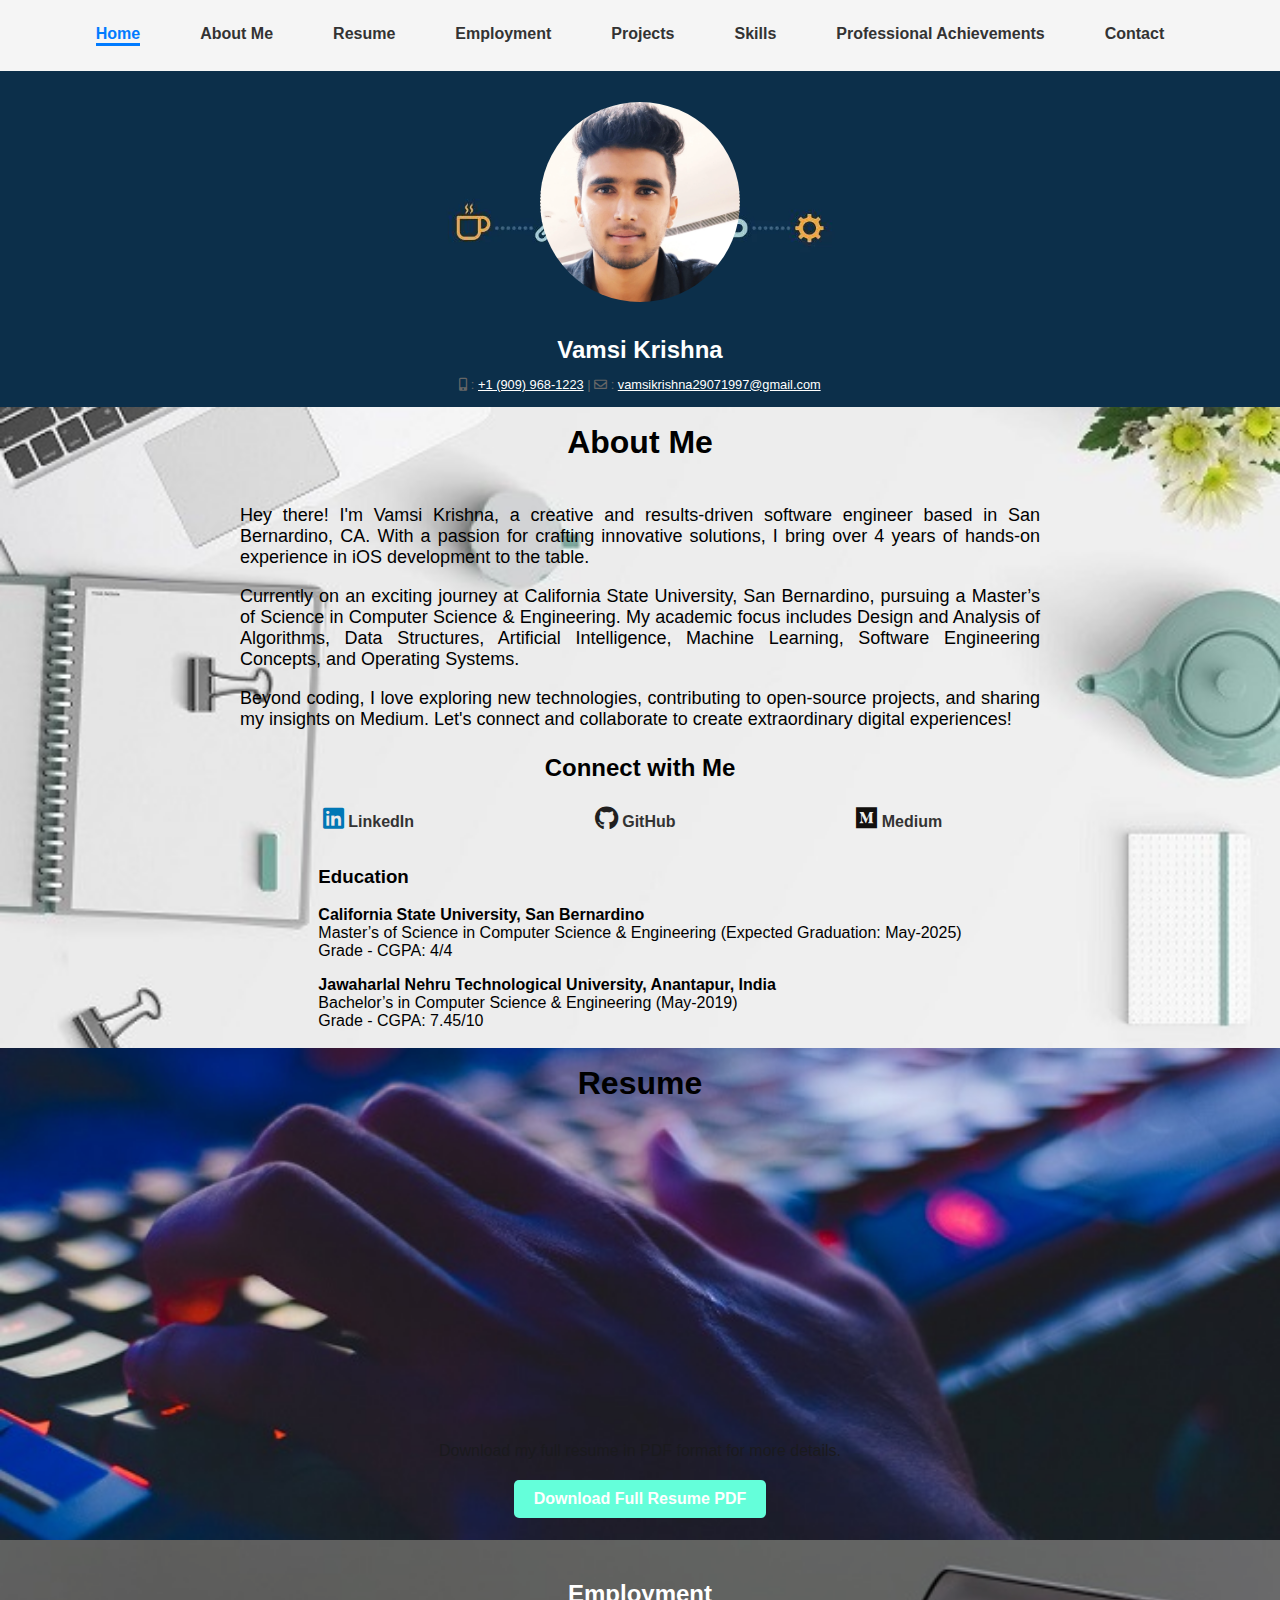
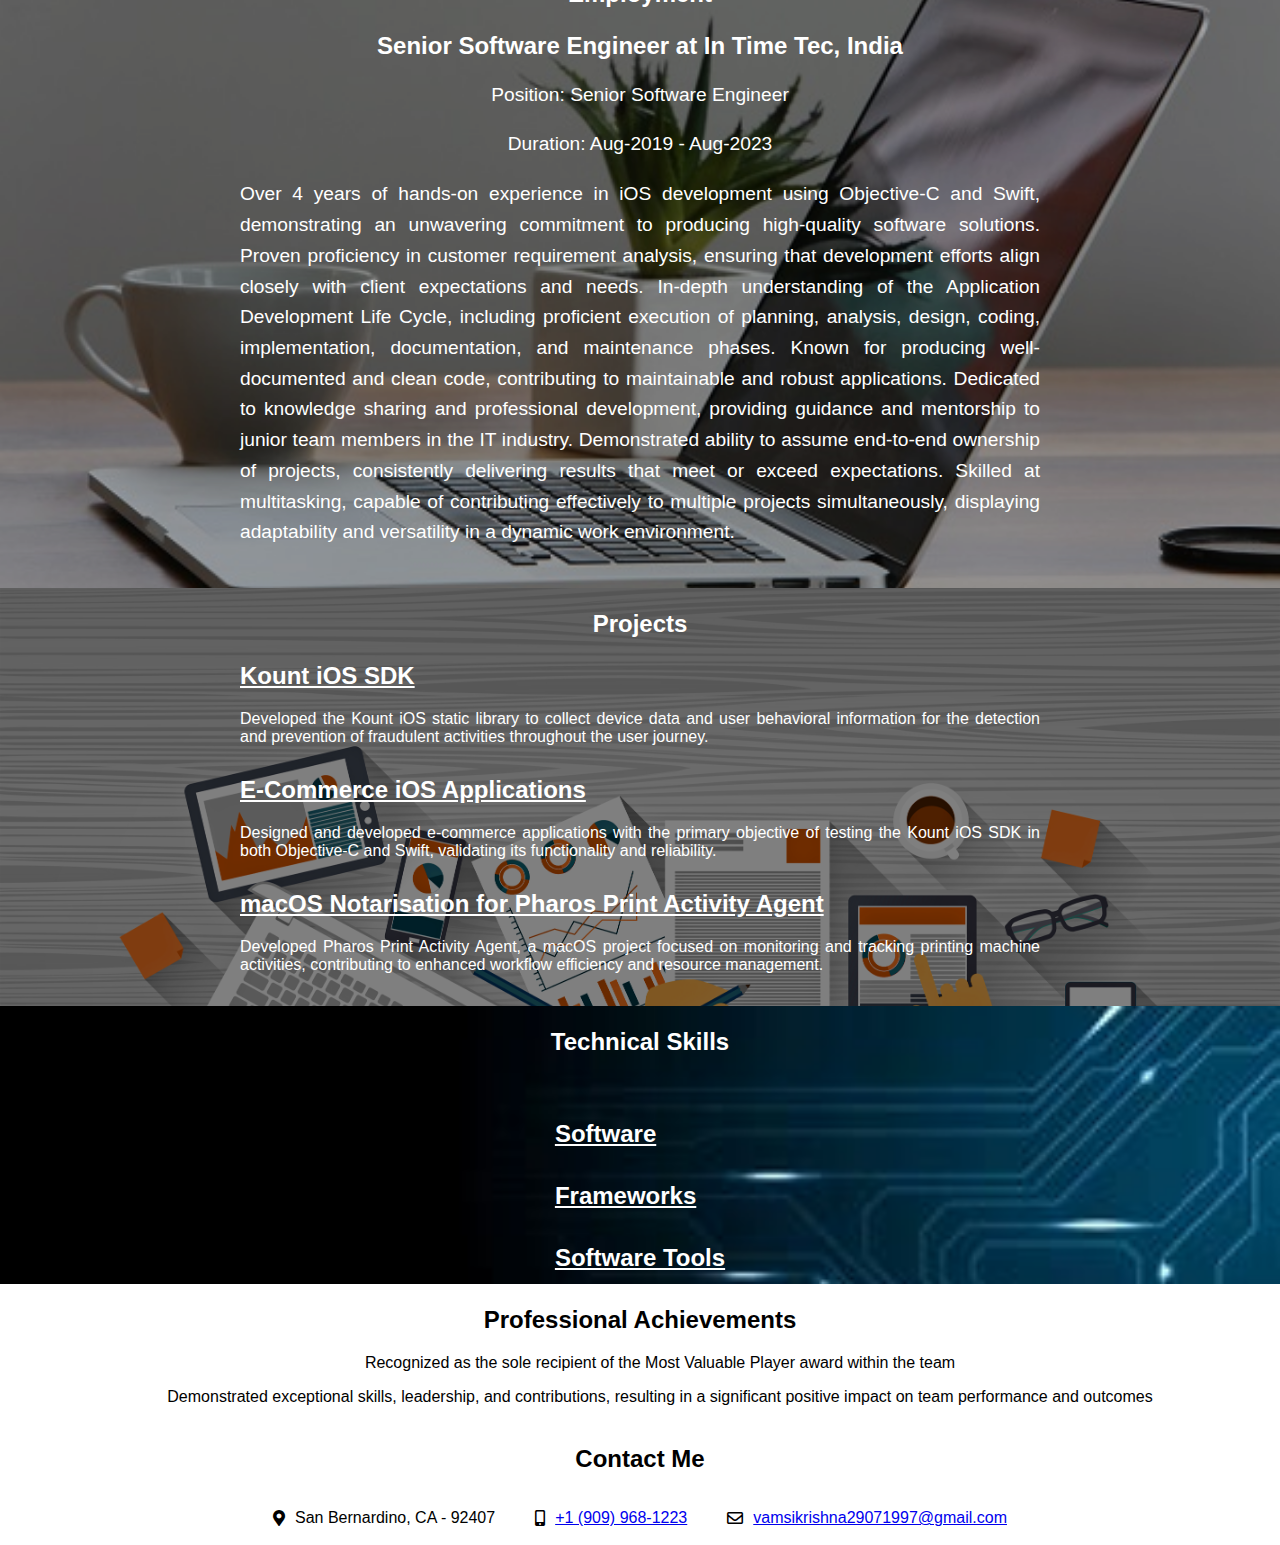
<file: index.html>
<!DOCTYPE html>
<html lang="en">
<head>
    <meta charset="UTF-8">
    <meta name="viewport" content="width=device-width, initial-scale=1.0">
    <link rel="stylesheet" href="styles.css">
    <!-- Add Font Awesome library -->
    <link rel="stylesheet" href="https://cdnjs.cloudflare.com/ajax/libs/animate.css/4.1.1/animate.min.css"/>
    <link rel="stylesheet" href="https://cdnjs.cloudflare.com/ajax/libs/font-awesome/5.15.1/css/all.min.css"/>
    <title>Vamsi Portfolio</title>
</head>
<body>
    <header>
        <nav id="nav-bar">
            <ul class="nav-link">
                <li><a href="#home" class="nav-link">Home</a></li>
                <li><a href="#about" class="nav-link">About Me</a></li>
                <li><a href="#resume" class="nav-link">Resume</a></li>
                <li><a href="#employment" class="nav-link">Employment</a></li>
                <li><a href="#projects" class="nav-link">Projects</a></li>
                <li><a href="#skills" class="nav-link">Skills</a></li>
                <li><a href="#achievements" class="nav-link">Professional Achievements</a></li>
                <li><a href="#contact" class="nav-link">Contact</a></li>
            </ul>       
        </nav>
    </header>
    <section id="home" class="home-section">
        <div class="welcome-message">
            <!---h1>Welcome to My Portfolio</h1--->
            <!---p>I'm Vamsi Krishna. Let's connect and create something amazing!</p--->
        </div>
        <div class="profile-image">
            <img src="Utils\Images\vamsislackpic.png" alt="Vamsi Krishna">
            <h2>Vamsi Krishna</h2>
        </div>
        <p class="home-contact"><i class="fas fa-mobile-alt"></i> : <a id="tel" href="tel:+19099681223">+1 (909) 968-1223</a> | <i class="far fa-envelope"></i> : <a id="mail" href="mailto:vamsikrishna29071997@gmail.com">vamsikrishna29071997@gmail.com</a></p>
    </section>
    <!---section class="contact-section">
        <h2>Contact Me</h2>
        <p>Feel free to reach out:</p>
        <ul class="contact-links">
            <li><a href="tel:+19099681223">+1 (909) 968-1223</a></li>
            <li><a href="mailto:vamsikrishna29071997@gmail.com">vamsikrishna29071997@gmail.com</a></li>
        </ul>
    </section-->
    <section id="about" class="about-section">
        <h2>About Me</h2>
        <div class="about-content">
            <div class="about-text">
                <p>
                    Hey there! I'm Vamsi Krishna, a creative and results-driven software engineer based in San Bernardino, CA.
                    With a passion for crafting innovative solutions, I bring over 4 years of hands-on experience in iOS development to the table.
                </p>
                <p>
                    Currently on an exciting journey at California State University, San Bernardino, pursuing a Master’s of Science in Computer Science & Engineering.
                    My academic focus includes Design and Analysis of Algorithms, Data Structures, Artificial Intelligence, Machine Learning, Software Engineering Concepts, and Operating Systems.
                </p>
                <p>
                    Beyond coding, I love exploring new technologies, contributing to open-source projects, and sharing my insights on Medium.
                    Let's connect and collaborate to create extraordinary digital experiences!
                </p>
            </div>
            <div class="about-connect">
                <h3>Connect with Me</h3>
            </div>
            <div class="about-links">
                <ul>
                    <li><a href="https://linkedin.com/in/vamsi7909" target="_blank"><i class="fab fa-linkedin"></i> LinkedIn</a></li>
                    <li><a href="https://github.com/vamsikrishna7909" target="_blank"><i class="fab fa-github"></i> GitHub</a></li>
                    <li><a href="https://medium.com/@vamsikrishna7909" target="_blank"><i class="fab fa-medium"></i> Medium</a></li>
                </ul>
            </div>
        </div>
        <div class="about-education">
            <h3>Education</h3>
            <p>
                <strong>California State University, San Bernardino</strong><br>
                Master’s of Science in Computer Science & Engineering (Expected Graduation: May-2025)<br>
                Grade - CGPA: 4/4
            </p>
            <p>
                <strong>Jawaharlal Nehru Technological University, Anantapur, India</strong><br>
                Bachelor’s in Computer Science & Engineering (May-2019)<br>
                Grade - CGPA: 7.45/10
            </p>
        </div>
    </section>

    <section id="resume" class="resume-section">
        <h2>Resume</h2>
    
        <!-- Add a preview of your resume using an iframe -->
        <div class="resume-preview">
            <iframe src="Utils/Resume/Vamsi-Krishna-Resume.pdf" width="100%" height="600px"></iframe>
        </div>
    
        <!-- Download Resume PDF -->
        <div class="download-resume">
            <p>Download my full resume in PDF format for more details.</p>
            <a href="Utils/Resume/Vamsi-Krishna-Resume.pdf" download="Vamsi-Krishna-Resume.pdf">Download Full Resume PDF</a>
        </div>
    </section>
     <!-- Add the new employment section -->
     <section id="employment" class="employment-section">
        <h2>Employment</h2>
        <div class="employment-content">
            <div class="employment-item">
                <h3>Senior Software Engineer at In Time Tec, India</h3>
                <p>Position: Senior Software Engineer</p>
                <p>Duration: Aug-2019 - Aug-2023</p>
                <p class="emp-paragraph">
                    Over 4 years of hands-on experience in iOS development using Objective-C and Swift, demonstrating an unwavering commitment to producing high-quality software solutions.
                    Proven proficiency in customer requirement analysis, ensuring that development efforts align closely with client expectations and needs.
                    In-depth understanding of the Application Development Life Cycle, including proficient execution of planning, analysis, design, coding, implementation, documentation, and maintenance phases.
                    Known for producing well-documented and clean code, contributing to maintainable and robust applications.
                    Dedicated to knowledge sharing and professional development, providing guidance and mentorship to junior team members in the IT industry.
                    Demonstrated ability to assume end-to-end ownership of projects, consistently delivering results that meet or exceed expectations.
                    Skilled at multitasking, capable of contributing effectively to multiple projects simultaneously, displaying adaptability and versatility in a dynamic work environment.
                </p>
            </div>
        </div>
    </section>

    <section id="projects" class="projects-section">
        <div class="projects-content">
            <h2>Projects</h2>
    
            <!-- Kount iOS SDK Project -->
            <div class="project" id="kount-project">
                <a href="project-kount.html" id="kount-link" class="project-link" data-project-id="kount-project">
                    <h3>Kount iOS SDK</h3>
                </a>
                <p>
                    Developed the Kount iOS static library to collect device data and user behavioral information for the detection and prevention of fraudulent activities throughout the user journey.
                </p>
            </div>
    
            <!-- E-Commerce iOS Applications Project -->
            <div class="project" id="ecommerce-project">
                <a href="project-ecommerce.html" id="ecommerce-link" class="project-link" data-project-id="ecommerce-project">
                    <h3>E-Commerce iOS Applications</h3>
                </a>
                <p>
                    Designed and developed e-commerce applications with the primary objective of testing the Kount iOS SDK in both Objective-C and Swift, validating its functionality and reliability.
                </p>
            </div>
    
            <!-- macOS Notarisation for Pharos Print Activity Agent Project -->
            <div class="project" id="pharos-project">
                <a href="project-pharos.html" id="pharos-link" class="project-link" data-project-id="pharos-project">
                    <h3>macOS Notarisation for Pharos Print Activity Agent</h3>
                </a>
                <p>
                    Developed Pharos Print Activity Agent, a macOS project focused on monitoring and tracking printing machine activities, contributing to enhanced workflow efficiency and resource management.
                </p>
            </div>
        </div>
        <!-- Add more projects as needed -->
    </section>
    


    <section id="skills" class="skills-section">
        <h2>Technical Skills</h2>
        <div class="skills">
            <h3>Software</h3>
            <ul class="skills-list" id="software-list">
                <!-- List your software skills here -->
                <li class="skills-list-item">iOS Development</li>
                <li class="skills-list-item">Objective-C</li>
                <li class="skills-list-item">Swift</li>
                <li class="skills-list-item">Machine Learning</li>
                <li class="skills-list-item">Java</li>
                <li class="skills-list-item">Python</li>
                <li class="skills-list-item">JavaScript</li>
                <li class="skills-list-item">R</li>
                <li class="skills-list-item">Dart</li>
                <li class="skills-list-item">C#</li>
                
                <!-- Add more skills as needed -->
            </ul>

            <h3>Frameworks</h3>
            <ul class="skills-list" id="frameworks-list">
                <!-- List your framework skills here -->
                <li class="skills-list-item">UIKit</li>
                <li class="skills-list-item">CoreLocation</li>
                <li class="skills-list-item">CoreData</li>
                <li class="skills-list-item">UserNotifications</li>
                <li class="skills-list-item">CFNetwork</li>
                <li class="skills-list-item">App Tracking Transparency</li>
                <li class="skills-list-item">RecatNative</li>
                <li class="skills-list-item">Flutter</li>
                <li class="skills-list-item">Xamarin</li>
                <li class="skills-list-item">.NET</li>
                <li class="skills-list-item">AWS Mobile Services</li>
                <!-- Add more skills as needed -->
            </ul>

            <h3>Software Tools</h3>
            <ul class="skills-list" id="software tools-list">
                <!-- List your software tools here -->
                <li class="skills-list-item">Xcode</li>
                <li class="skills-list-item">Instruments</li>
                <li class="skills-list-item">Visual Studio</li>
                <li class="skills-list-item">Visual Studio Code</li>
                <li class="skills-list-item">Git</li>
                <li class="skills-list-item">Postman</li>
                <li class="skills-list-item">Jira</li>
                <li class="skills-list-item">Browserstack</li>


            </ul>
        </div>
    </section>
        <section id="achievements" class="achievements-section">
            <h2>Professional Achievements</h2>
            <ul class="achievements-list">
                <!-- List your professional achievements here -->
                <li class="achievement-item">
                    <p>Recognized as the sole recipient of the Most Valuable Player award within the team</p>
                </li>
                <li>
                    <p>Demonstrated exceptional skills, leadership, and contributions, resulting in a significant positive impact on team performance and outcomes</p>
                </li>
                <!-- Add more achievements as needed -->
            </ul>
        </section>
    
    
        <section id="contact" class="contact-section">
            <h2>Contact Me</h2>
            <div class="contact-items">
                <div class="contact-item">
                    <i class="fas fa-map-marker-alt"></i>
                    <p>San Bernardino, CA - 92407</p>
                </div>
                <div class="contact-item">
                    <i class="fas fa-mobile-alt"></i>
                    <a href="tel:+19099681223">+1 (909) 968-1223</a>
                </div>
                <div class="contact-item">
                    <i class="far fa-envelope"></i>
                    <p><a href="mailto:vamsikrishna29071997@gmail.com">vamsikrishna29071997@gmail.com</a></p>
                </div>
                <!---div class="contact-item">
                    <i class="fab fa-linkedin"></i>
                    <p><a href="https://linkedin.com/in/vamsi7909" target="_blank">linkedin.com/in/vamsi7909</a></p>
                </div>
                <div class="contact-item">
                    <i class="fab fa-github"></i>
                    <p><a href="https://github.com/vamsikrishna7909" target="_blank">github.com/vamsikrishna7909</a></p>
                </div>
                <div class="contact-item">
                    <i class="fab fa-medium"></i>
                    <p><a href="https://medium.com/@vamsikrishna7909" target="_blank">medium.com/@vamsikrishna7909</a></p>
                </div--->
            </div>
        </section>

    
    
    <script src="script.js"></script>
</body>
</html>
</file>
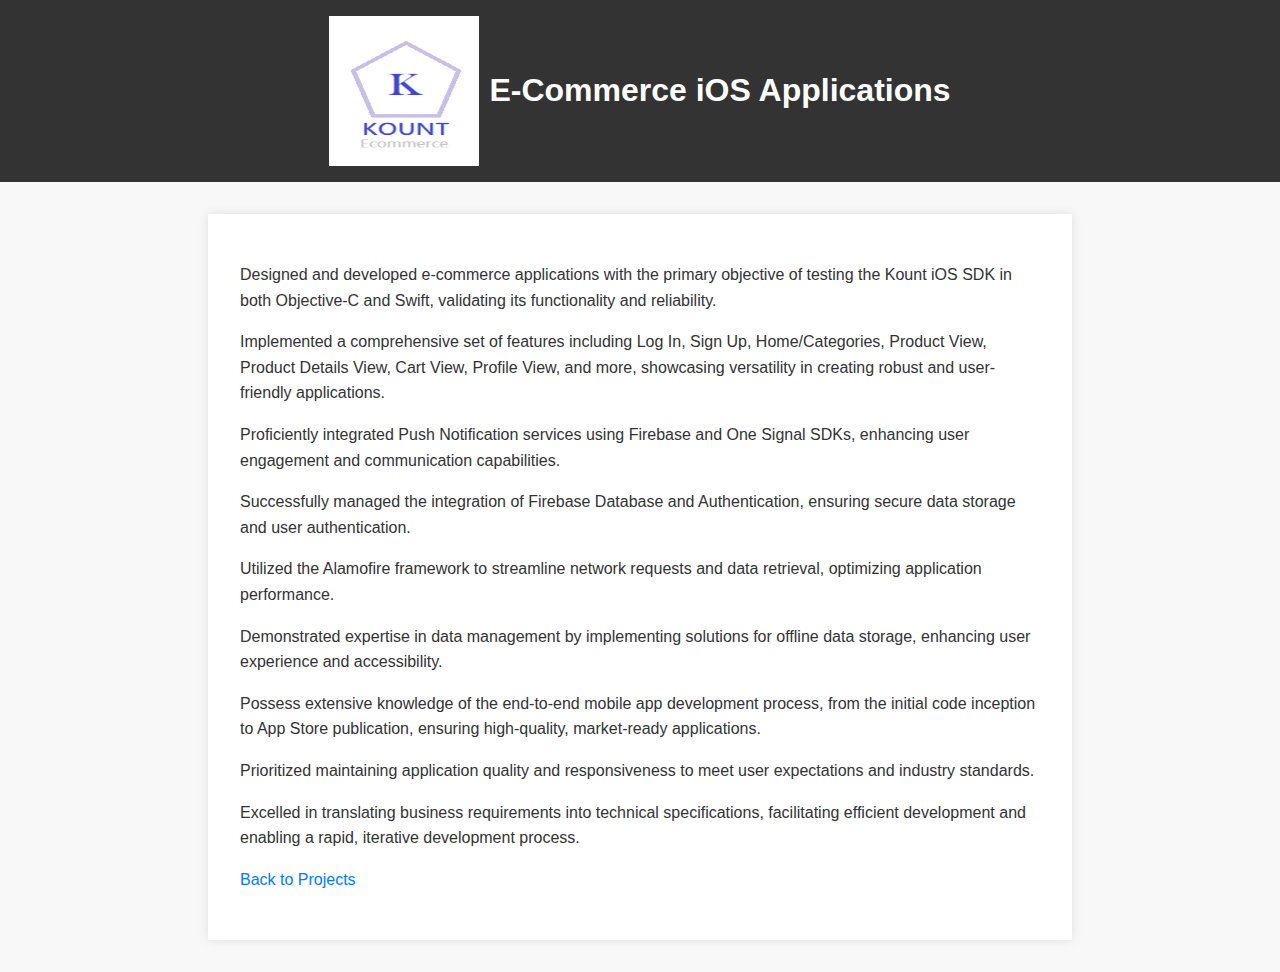
<file: project-ecommerce.html>
<!DOCTYPE html>
<html lang="en">
<head>
    <meta charset="UTF-8">
    <meta name="viewport" content="width=device-width, initial-scale=1.0">
    <title>E-Commerce iOS Applications</title>
    <style>
        body {
            font-family: 'Arial', sans-serif;
            line-height: 1.6;
            margin: 0;
            padding: 0;
            background-color: #f8f8f8;
            color: #333;
            justify-content: center;
            align-items: center;
        }

        header {
            background-color: #333;
            color: #fff;
            text-align: center;
            padding: 1em 0;
            display: flex;
            align-items: center;
            justify-content: center;
        }

        article {
            max-width: 800px;
            margin: 2em auto;
            background-color: #fff;
            box-shadow: 0 0 10px rgba(0, 0, 0, 0.1);
            padding: 2em;
        }

        img {
            width: 150px;
            height: 150px; /* Make the image take the full height of the header */
            margin-right: 10px;
            /*align-content: center;
            margin-left: 500px;
            margin-top: 5px;*/
        }

        h1 {
            color: white;
            margin: 0; /* Adjust the margin as needed */
            align-content: center;
            /*margin-left: 5px;*/
        }

        p {
            margin-bottom: 1em;
        }

        a {
            color: #007bff;
            text-decoration: none;
        }

        a:hover {
            text-decoration: underline;
        }

    </style>
</head>
<body>
    <header>
        <img src="Utils\Images\kount-central-logo.jpg" alt="Image Alt Text" width="100" height="100"> <!-- Adjust width and height as needed -->
        <h1>E-Commerce iOS Applications</h1>
    </header>
    <article>
        <p>Designed and developed e-commerce applications with the primary objective of testing the Kount iOS SDK in both Objective-C and Swift, validating its functionality and reliability.</p>
        
        <p>Implemented a comprehensive set of features including Log In, Sign Up, Home/Categories, Product View, Product Details View, Cart View, Profile View, and more, showcasing versatility in creating robust and user-friendly applications.</p>
        
        <p>Proficiently integrated Push Notification services using Firebase and One Signal SDKs, enhancing user engagement and communication capabilities.</p>
        
        <p>Successfully managed the integration of Firebase Database and Authentication, ensuring secure data storage and user authentication.</p>
        
        <p>Utilized the Alamofire framework to streamline network requests and data retrieval, optimizing application performance.</p>
        
        <p>Demonstrated expertise in data management by implementing solutions for offline data storage, enhancing user experience and accessibility.</p>
        
        <p>Possess extensive knowledge of the end-to-end mobile app development process, from the initial code inception to App Store publication, ensuring high-quality, market-ready applications.</p>
        
        <p>Prioritized maintaining application quality and responsiveness to meet user expectations and industry standards.</p>
        
        <p>Excelled in translating business requirements into technical specifications, facilitating efficient development and enabling a rapid, iterative development process.</p>
        
        <p><a href="index.html#projects">Back to Projects</a></p>
    </article>
    <!-- Add more details as needed -->
</body>
</html>
</file>
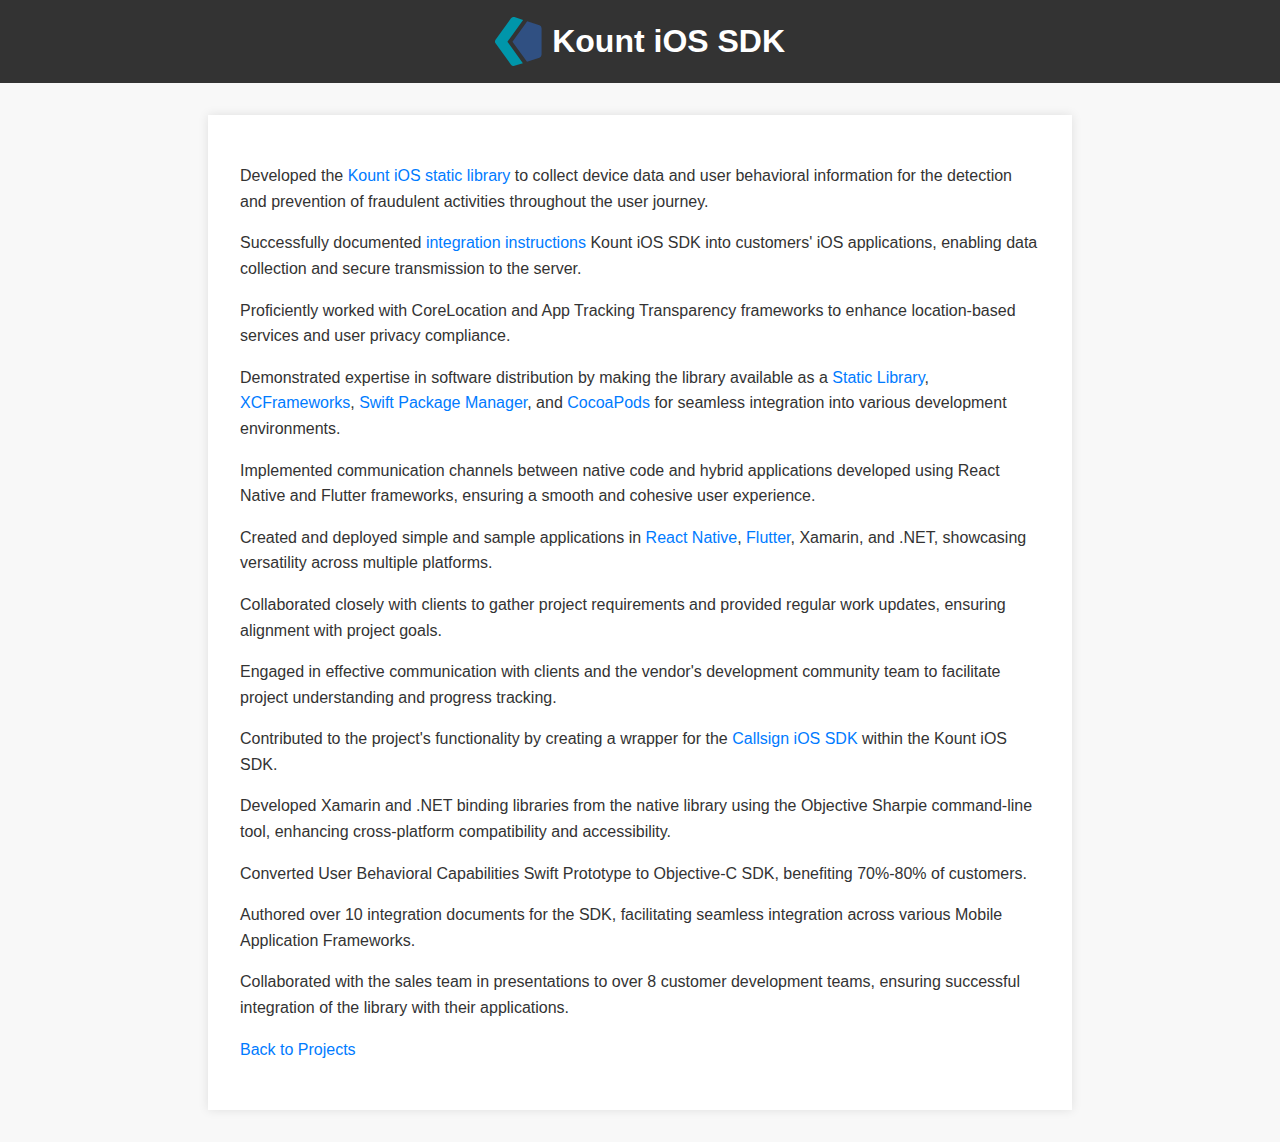
<file: project-kount.html>
<!DOCTYPE html>
<html lang="en">
<head>
    <meta charset="UTF-8">
    <meta name="viewport" content="width=device-width, initial-scale=1.0">
    <title>Kount iOS SDK Project</title>
    <style>
        body {
            font-family: 'Arial', sans-serif;
            line-height: 1.6;
            margin: 0;
            padding: 0;
            background-color: #f8f8f8;
            color: #333;
            justify-content: center;
            align-items: center;
        }

        header {
            background-color: #333;
            color: #fff;
            text-align: center;
            padding: 1em 0;
            display: flex;
            align-items: center;
            justify-content: center;
        }

        article {
            max-width: 800px;
            margin: 2em auto;
            background-color: #fff;
            box-shadow: 0 0 10px rgba(0, 0, 0, 0.1);
            padding: 2em;
        }

        img {
            width: auto;
            height: 50px; /* Make the image take the full height of the header */
            margin-right: 10px;
            /*align-content: center;
            margin-left: 500px;
            margin-top: 5px;*/
        }

        h1 {
            color: white;
            margin: 0; /* Adjust the margin as needed */
            align-content: center;
            /*margin-left: 5px;*/
        }

        p {
            margin-bottom: 1em;
        }

        a {
            color: #007bff;
            text-decoration: none;
        }

        a:hover {
            text-decoration: underline;
        }

    </style>
</head>
<body>
    <header>
        <img src="Utils\Images\Kount-Symbol.svg" alt="Image Alt Text" width="50" height="50"> <!-- Adjust width and height as needed -->
        <h1>Kount iOS SDK</h1>
    </header>

    <article>
        <!-- Your project details here  <a href="" title="" target="_blank"></a> -->

        <p>Developed the <a href="https://github.com/Kount/kount-ios-sdk" title="https://github.com/Kount/kount-ios-sdk" target="_blank">Kount iOS static library</a> to collect device data and user behavioral information for the detection and prevention of fraudulent activities throughout the user journey.</p>

        <p>Successfully documented <a href="https://developer.kount.com/hc/en-us/sections/5319287642260-Integration-Guide?article=4411149718676" title="https://developer.kount.com/hc/en-us/sections/5319287642260-Integration-Guide?article=4411149718676" target="_blank">integration instructions</a> Kount iOS SDK into customers' iOS applications, enabling data collection and secure transmission to the server.</p>

        <p>Proficiently worked with CoreLocation and App Tracking Transparency frameworks to enhance location-based services and user privacy compliance.</p>

        <p>Demonstrated expertise in software distribution by making the library available as a <a href="https://github.com/Kount/kount-ios-sdk/tree/master/KountDataCollectorUniversalLibrary" title="https://github.com/Kount/kount-ios-sdk/tree/master/KountDataCollectorUniversalLibrary" target="_blank">Static Library</a>, <a href="https://github.com/Kount/kount-ios-sdk/tree/master/KountDataCollector.xcframework" title="https://github.com/Kount/kount-ios-sdk/tree/master/KountDataCollector.xcframework" target="_blank">XCFrameworks</a>, <a href="https://github.com/Kount/kount-ios-swift-package" title="https://github.com/Kount/kount-ios-swift-package" target="_blank">Swift Package Manager</a>, and <a href="https://github.com/Kount/kount-cocoa-pods-source" title="https://github.com/Kount/kount-cocoa-pods-source" target="_blank">CocoaPods</a> for seamless integration into various development environments.</p>

        <p>Implemented communication channels between native code and hybrid applications developed using React Native and Flutter frameworks, ensuring a smooth and cohesive user experience.</p>

        <p>Created and deployed simple and sample applications in <a href="https://developer.kount.com/hc/en-us/articles/4716938833812" title="https://developer.kount.com/hc/en-us/articles/4716938833812" target="_blank">React Native</a>, <a href="https://developer.kount.com/hc/en-us/articles/4689915896980" title="https://developer.kount.com/hc/en-us/articles/4689915896980" target="_blank">Flutter</a>, Xamarin, and .NET, showcasing versatility across multiple platforms.</p>

        <p>Collaborated closely with clients to gather project requirements and provided regular work updates, ensuring alignment with project goals.</p>

        <p>Engaged in effective communication with clients and the vendor's development community team to facilitate project understanding and progress tracking.</p>

        <p>Contributed to the project's functionality by creating a wrapper for the <a href="https://www.callsign.com/platform/authentication-suite" title="https://www.callsign.com/platform/authentication-suite" target="_blank">Callsign iOS SDK</a> within the Kount iOS SDK.</p>

        <p>Developed Xamarin and .NET binding libraries from the native library using the Objective Sharpie command-line tool, enhancing cross-platform compatibility and accessibility.</p>

        <p>Converted User Behavioral Capabilities Swift Prototype to Objective-C SDK, benefiting 70%-80% of customers.</p>

        <p>Authored over 10 integration documents for the SDK, facilitating seamless integration across various Mobile Application Frameworks.</p>

        <p>Collaborated with the sales team in presentations to over 8 customer development teams, ensuring successful integration of the library with their applications.</p>

        <p><a href="index.html#projects">Back to Projects</a></p>
    </article>
</body>
</html>
</file>
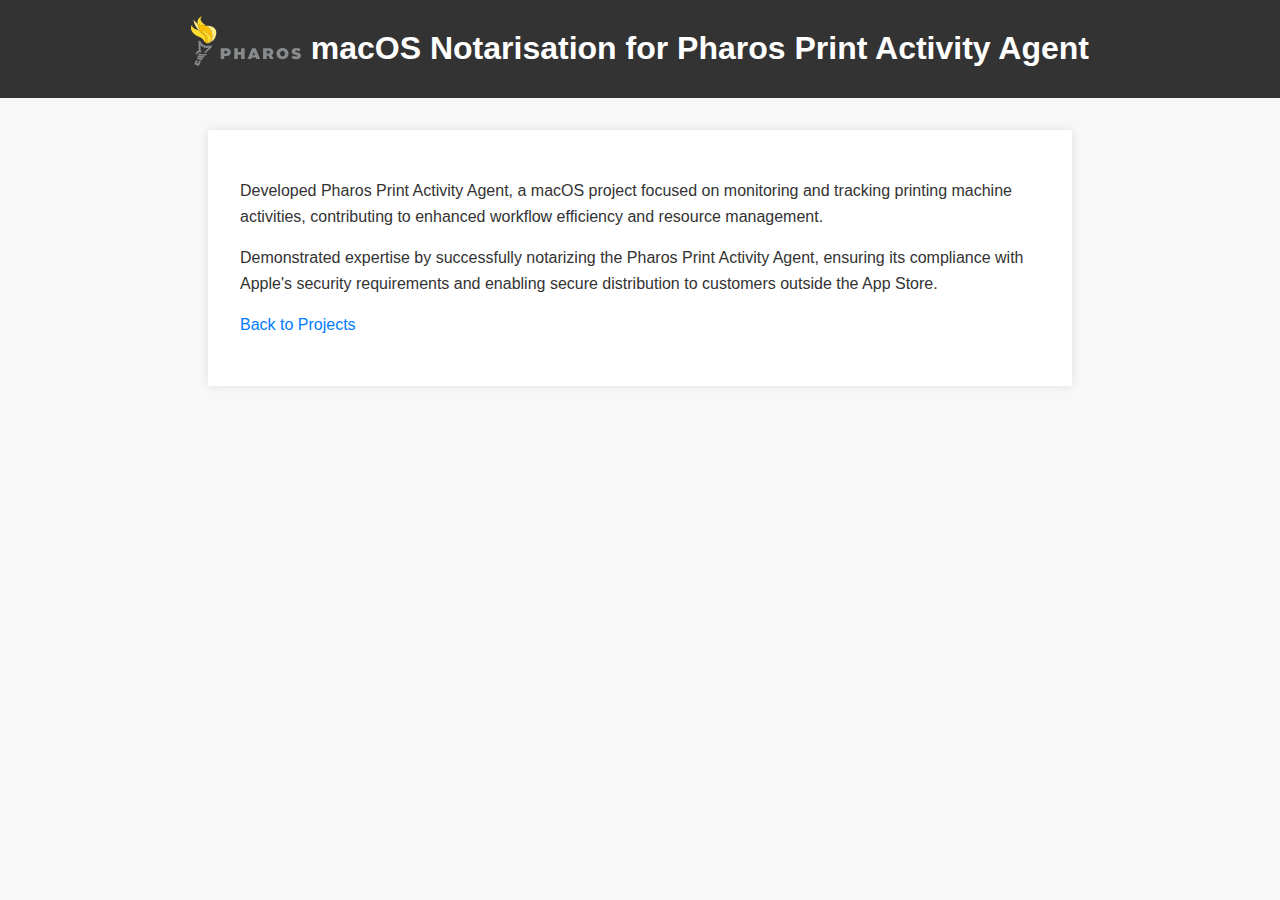
<file: project-pharos.html>
<!DOCTYPE html>
<html lang="en">
<head>
    <meta charset="UTF-8">
    <meta name="viewport" content="width=device-width, initial-scale=1.0">
    <title>macOS Notarisation for Pharos Print Activity Agent</title>

    <style>
        body {
            font-family: 'Arial', sans-serif;
            line-height: 1.6;
            margin: 0;
            padding: 0;
            background-color: #f8f8f8;
            color: #333;
            justify-content: center;
            align-items: center;
        }

        header {
            background-color: #333;
            color: #fff;
            text-align: center;
            padding: 1em 0;
            display: flex;
            align-items: center;
            justify-content: center;
        }

        article {
            max-width: 800px;
            margin: 2em auto;
            background-color: #fff;
            box-shadow: 0 0 10px rgba(0, 0, 0, 0.1);
            padding: 2em;
        }

        img {
            width: auto;
            margin-bottom: 16px;
            height: 50px; /* Make the image take the full height of the header */
            margin-right: 10px;
            /*align-content: center;
            margin-left: 500px;
            margin-top: 5px;*/
        }

        h1 {
            color: white;
            margin: 0; /* Adjust the margin as needed */
            align-content: center;
            /*margin-left: 5px;*/
        }

        p {
            margin-bottom: 1em;
        }

        a {
            color: #007bff;
            text-decoration: none;
        }

        a:hover {
            text-decoration: underline;
        }

    </style>
</head>
<body>
    <header>
        <img src="Utils\Images\pharos-logo.svg" alt="Image Alt Text" width="50" height="50">
        <h1>macOS Notarisation for Pharos Print Activity Agent</h1>
    </header>
    
    <!-- Add more details as needed -->

    <article>
        <p>Developed Pharos Print Activity Agent, a macOS project focused on monitoring and tracking printing machine activities, contributing to enhanced workflow efficiency and resource management.</p>
        
        <p>Demonstrated expertise by successfully notarizing the Pharos Print Activity Agent, ensuring its compliance with Apple's security requirements and enabling secure distribution to customers outside the App Store.</p>
        
        <p><a href="index.html#projects">Back to Projects</a></p>
    </article>
</body>
</html>
</file>
<file: styles.css>
body {
    margin: 0;
    padding: 0;
    font-family: 'Helvetica Neue', sans-serif;
}

/*#nav-bar {
    background-color: #333;
    color: white;
    position: fixed;
    top: 0;
    left: 0;
    width: 100%;
    z-index: 1000;
    max-height: 60px; /* Adjust the max-height as needed */
    /*overflow-y: auto; /* Enable vertical scrolling when the content exceeds max-height
}*/

header {
    background-color: #f8f8f8;
    padding: 20px 0;
    box-shadow: 0 1px 5px rgba(0, 0, 0, 0.1);
}

/* Add padding to the top of each section to create space between content and navbar */
section {
    padding-top: 10px; /* Adjust the value based on your design */
}

/* Style for the fixed navbar */
#nav-bar {
    display: flex;
    justify-content: space-around;
    align-items: center;
    position: fixed;
    padding: 25px 0px;
    top: 0;
    width: 100%;
    background-color: #F5F5F5;
    z-index: 1000; /* Ensure it's above other elements*/
    max-height: 60px; /* Adjust the max-height as needed */
    overflow-y: auto; /* Enable vertical scrolling when the content exceeds max-height */
} 

.nav-link {
    list-style: none;
    display: flex;
    margin: 0;
}

.nav-link.active {
    color: #007BFF; /* Change the color for the active state */
}


.nav-link li {
    margin-right: 60px;
}

.nav-link a {
    text-decoration: none;
    color: #333;
    font-weight: bold;
    position: relative;
    transition: color 0.3s ease;
}

.nav-link a:hover,
.nav-link.active {
    color: #007BFF;
    border-bottom: 3px solid #007BFF; /* Add underline for active state */
}


.nav-link a::after {
    content: '';
    display: block;
    height: 3px;
    width: 0;
    background-color: #007BFF;
    position: absolute;
    bottom: -3px;
    left: 0;
    transition: width 0.3s ease;
}

.nav-link a:hover::after,
.nav-link a.active::after {
    width: 100%;
}

section {
    padding: 2px; /* Add padding to all sections */
    margin: 0; /* Set margin to 0 to eliminate default spacing */
    height: auto; /*auto*/
    overflow: auto;
}

/* Add this CSS for the new content */

.home-section {
    background-image: url('Utils/Images/home-section.webp');
    background-size: cover;
    background-position: center;
    color: #ffffff;
    /*background-color: #c7baba; /* Adjust the background color as needed */
    margin-top: 10px;
    /*padding: 35px 20px; /* Adjust the padding as needed */
}

.welcome-message {
    max-width: 600px;
    margin: 0 auto;
    text-align: center;
}

.welcome-message h1 {
    font-size: 2em;
    margin-bottom: 20px;
}


.profile-image {
    text-align: center;
}

.profile-image img {
    border-radius: 50%;
    width: 200px; /* Adjust the width of the circular image */
    height: 200px; /* Adjust the height of the circular image */
    margin-top: 50px; /* Adjust the margin-top value to move the image down */
    margin-bottom: 10px;
    object-fit: cover;
    object-position: 10% 3%; /* Adjust the values to move the content within the circular frame */
    transition: transform 0.3s ease;
}

.profile-image h2 {
    font-size: 1.5em;
    margin-bottom: 5px;
}

.home-contact {
    font-size: 0.8em;
    color: #666;
    text-align: center;
}

.home-contact a {
    color: white;
}

.home-contact a:hover {
    color: #007BFF;
}

.profile-image:hover img {
    transform: scale(1.1); /* Adjust the scale factor as needed */
}

/* Add this CSS for the About section */
.about-section {
    background-image: url('Utils/Images/about-section.jpg');
    background-size: cover;
    background-position: center;
    background-color: #64ffda;
    /*margin-top: 10px;*/
    display: flex;
    flex-direction: column;
    justify-content: center;
    align-items: center;
    /*padding: 20px;*/
}

.about-section h2 {
    font-size: 2em; /* Adjust the font size as needed */
    margin-top: 15px; /* Add a margin to the top of the heading */
    /*margin-bottom: 20px; /* Add some space below the heading */
}

.about-content {
    max-width: 800px; /* Adjust the max-width as needed */
}

.about-connect {
    text-align: center; /* Center the text */
}

.about-connect h3 {
    font-size: 1.5em;
}

.about-text {
    text-align: justify;
}

.about-text p {
    color: black; 
    /*text-shadow:
        -1px -1px 0 white,  
        1px -1px 0 white,
        -1px 1px 0 white,
        1px 1px 0 white; */
    font-size: large;
}

.about-links {
    margin-top: 20px;
}

.about-links h3 {
    font-size: 1.5em;
    justify-content: center;
    align-items: center;
}

.about-links ul {
    padding: 0;
    list-style: none;
    display: flex;
    justify-content: space-around;
    margin-top: 10px;
}

.about-links li {
    margin-right: 15px;
}

.about-links a {
    text-decoration: none;
    color: #333;
    font-weight: bold;
    transition: color 0.3s ease;
}

.about-links a:hover {
    color: #007BFF;
}

/* Styling for Font Awesome icons */
.about-links i {
    font-size: 24px;
}

.fab.fa-linkedin {
    color: #0077B5; /* LinkedIn color */
}

.fab.fa-github {
    color: #211F1F; /* GitHub color */
}

.fab.fa-medium {
    color: #12100E; /* Medium color */
}


.resume-section {
    background-color: yellow;
    justify-content: center;
    align-items: center;
    text-align: center; 
    overflow: hidden;
    background-image: url('Utils/Images/resume-section.jpg');
    background-size: cover;
    background-position: center;
}


.resume-section h2 {
    font-size: 2em; /* Adjust the font size as needed */
    margin-top: 15px;
    margin-bottom: 20px; /* Add some space below the heading*/
}

.resume-preview {
    max-width: 800px; /* Set the maximum width for the preview */
    margin: 0 auto; /* Center the preview */
    overflow: hidden; /* Hide overflowing content */
}

.resume-preview iframe {
    width: 100%;
    height: 300px; /* Set the desired height for the preview */
    border: none; /* Remove iframe border */
}


.download-resume h3 {
    font-size: 1.5em;
    margin-bottom: 10px;
    /*color: #64ffda;*/
}

.download-resume p {
    color: #1a1a1d;
    margin-bottom: 20px;
}

.download-resume a {
    display: inline-block; /* Add this line to change the display property */
    text-decoration: none;
    color: #ffffff;
    font-weight: bold;
    background-color: #64ffda;
    padding: 10px 20px;
    border-radius: 5px;
    transition: background-color 0.3s ease;
    margin-bottom: 20px;
}

.download-resume a:hover {
    background-color: #1a1a1d;
}

.employment-section {
    position: relative;
    padding: 20px;
    justify-content: center;
    align-items: center;
    text-align: center;
    background-image: url('Utils/Images/employment-section.jpg');
    background-size: cover;
    background-position: center;
}

.employment-section::before {
    content: '';
    position: absolute;
    top: 0;
    left: 0;
    width: 100%;
    height: 100%;
    background: rgba(0, 0, 0, 0.3);  /*Adjust the opacity as needed */
   /* z-index: -1; /* Place the background behind the content */
}

.employment-content {
    max-width: 800px;
    margin: 0 auto;
    color: white;
    text-decoration-color: white;
    font-style: bold;
    position: relative; /* Ensure z-index works */
    z-index: 1; /* Place the content above the background */
}

.employment-section h2 {
    color: white;
    text-decoration-color: white;
    font-style: bold;
    position: relative; /* Ensure z-index works */
    z-index: 1; /* Place the content above the background */
}

.employment-item {
    margin-bottom: 20px;
}

.employment-item h3 {
    font-size: 1.5em;
    margin-bottom: 5px;
}

.employment-content p {
    font-size: 1.2em;
    line-height: 1.6;
    column-gap: white;
}

.emp-paragraph {
    text-align: justify;
}
  

.projects-section {
    position: relative;
    justify-content: center;
    align-items: center;
    background-image: url('Utils/Images/proj.jpg');
    background-size: cover;
    background-position: center;
    color: white;
    /* padding: 20px; */

    /* Add more styling as needed */
}

.projects-content {
    color: white;
    text-decoration-color: white;
    font-style: bold;
    position: relative; /* Ensure z-index works */
    z-index: 1; /* Place the content above the background */
}

.projects-section::before {
    content: '';
    position: absolute;
    top: 0;
    left: 0;
    width: 100%;
    height: 100%;
    background: rgba(0, 0, 0, 0.5); /* Adjust the opacity as needed */
    /*z-index: -1; /* Place the background behind the content */
}

.project {
    max-width: 800px; /* Adjust the max-width as needed */
    margin: 0 auto; /* Center the projects */
    margin-top: 20px; /* Adjust the margin-top value */
}

.projects-content h2 {
    justify-content: center;
    align-items: center;
    text-align: center;
}

.project h3 {
    font-size: 1.5em; /* Adjust the font size as needed */
    margin-bottom: 20px; /* Add some space below the heading */
}

.project p {
    color: white;
    margin-bottom: 30px;
    text-align: justify;
}

.project-link {
    text-decoration: underline; /* Remove default underline */
    color: white; /* Set the initial text color */
}

.project-link:hover {
    color: blue; /* Change text color on hover */
}


/* Your existing styles */

.skills-section {
    position: relative;
    justify-content: center;
    align-items: center;
    background-image: url('Utils/Images/tech_skill.jpg');
    background-size: cover;
    background-position: center;
    color: white;

    display: flex;
    flex-direction: column;
}


.skills h3:hover,
.skills active {
    color: #007BFF;
    /*border-bottom: 3px solid #007BFF; /* Add underline for active state */
}

.skills {
    max-width: 800px; /* Adjust the max-width as needed */
    margin: 0 auto; /* Center the skills */
    margin-top: 20px; /* Adjust the margin-top value */
    display: flex;
    flex-direction: column;
}

.skills h3 {
    font-size: 1.5em; /* Adjust the font size as needed */
    margin-bottom: 10px; /* Add some space below the heading */
    cursor: pointer; /* Add cursor pointer for clickable effect */
    text-decoration: underline;
}

.skills-list {
    list-style: none;
    padding: 0;
    display: none; /* Hide the skills list by default */
}

.skills-list-item {
    margin-bottom: 10px;
}

.skills h2 {
    margin-top: 50px;
}






.achievements-section {
    text-align: center;
    position: relative;
    justify-content: center;
    align-items: center;
    background-size: cover;
    background-position: center;
    color: black;
}


.achievements-list {
    list-style-type: none; /* Remove bullet points */
}


.contact-section {
    text-align: center;
    /*margin-bottom: 30px;*/
}

.contact-items {
    display: flex;
    flex-wrap: wrap;
    justify-content: center;
}

.contact-item {
    display: flex;
    align-items: center;
    margin: 0 20px; /* Adjust spacing between items */
}

.contact-item i {
    margin-right: 10px; /* Adjust spacing between icon and text */
}

.same-background {
    position: relative;
    justify-content: center;
    align-items: center;
    background-image: url('Utils/Images/prof_achiev.jpg');
    background-size: cover;
    background-position: center;
    color: white;
}
</file>
